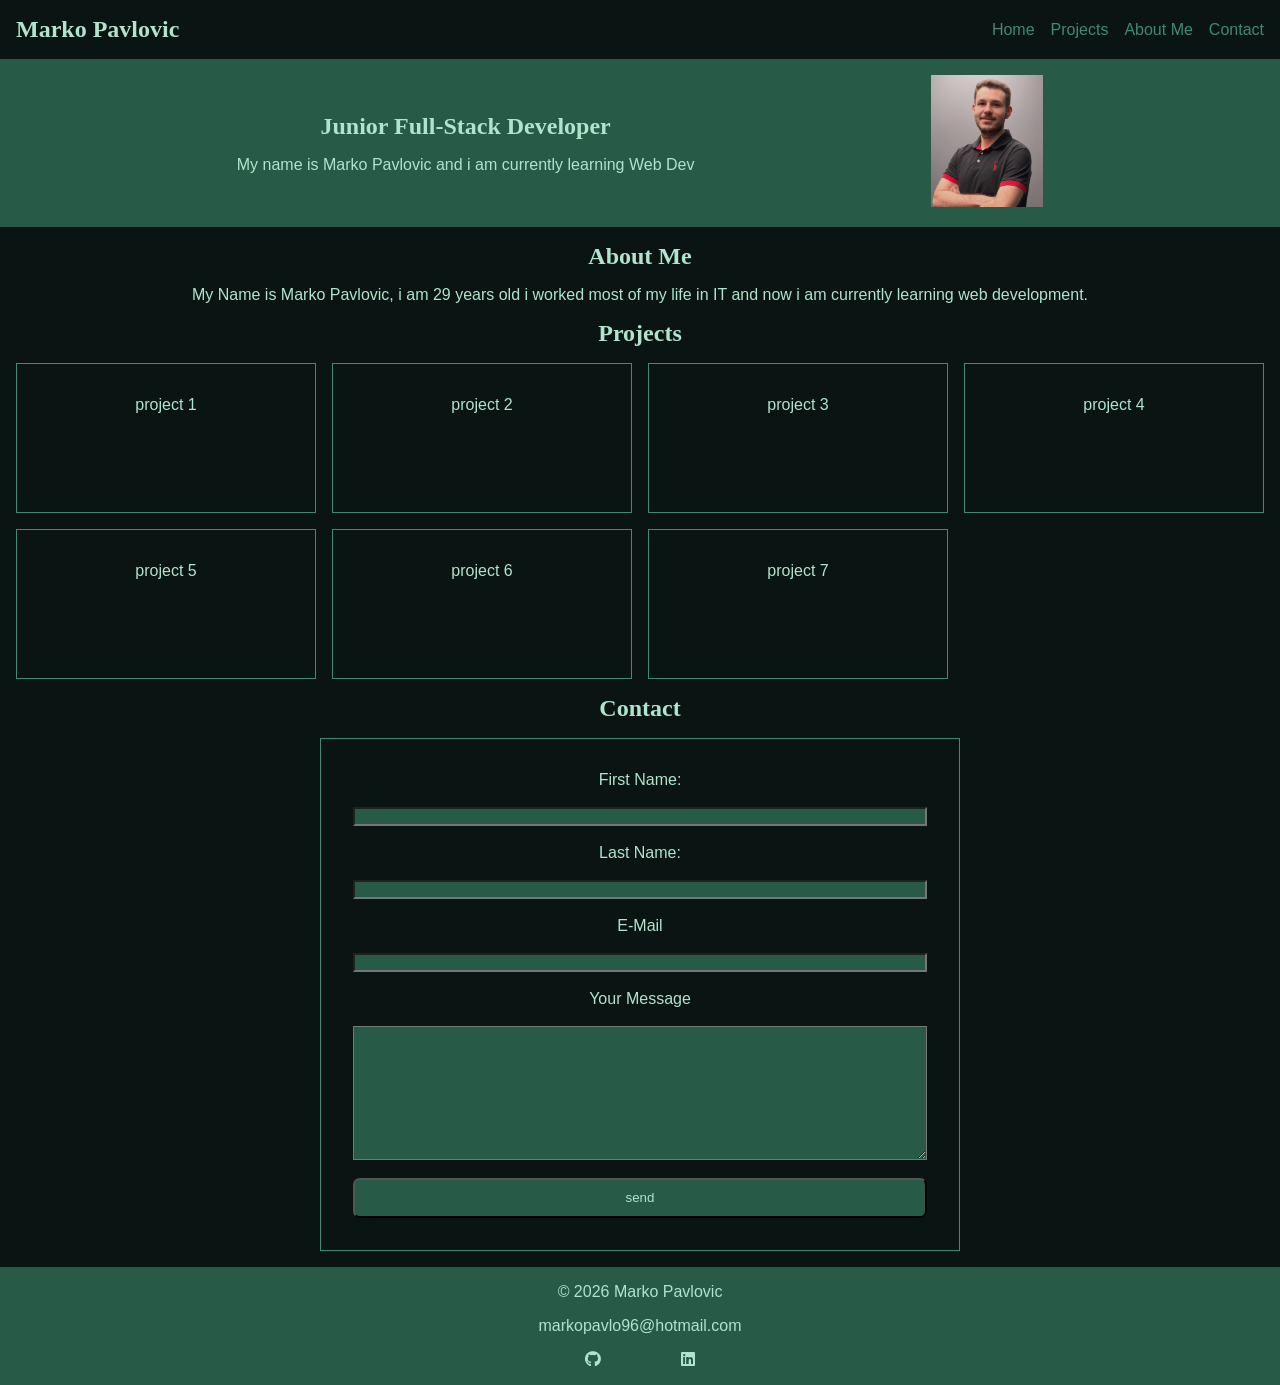
<file: index.html>
<!doctype html>
<html lang="en">
  <head>
    <meta charset="UTF-8" />
    <meta name="viewport" content="width=device-width, initial-scale=1.0" />
    <meta name="description" content="Portfolio Webpage" />
    <title>My Portfolio</title>
    <link rel="stylesheet" href="style.css" />
    <link
      rel="stylesheet"
      href="https://cdnjs.cloudflare.com/ajax/libs/font-awesome/6.5.0/css/all.min.css"
    />
  </head>
  <body>
    <header>
      <h1>Marko Pavlovic</h1>
      <input type="checkbox" id="menu-toggle" />
      <label for="menu-toggle" class="menu-icon">
        <i class="fa-solid fa-bars"></i>
      </label>
      <nav>
        <a href="#hero">Home</a>
        <a href="#projects">Projects</a>
        <a href="#aboutMe">About Me</a>
        <a href="#contact">Contact</a>
      </nav>
    </header>
    <main>
      <section id="hero">
        <div class="hero-text">
          <h2>Junior Full-Stack Developer</h2>
          <p>My name is Marko Pavlovic and i am currently learning Web Dev</p>
        </div>
        <div class="hero-img">
          <img src="Foto.png" alt="a photo that describes my appearance" />
        </div>
      </section>
      <section id="aboutMe">
        <h2>About Me</h2>
        <p>
          My Name is Marko Pavlovic, i am 29 years old i worked most of my life
          in IT and now i am currently learning web development.
        </p>
      </section>
      <section id="projects">
        <h2>Projects</h2>
        <div class="project-cards">
          <div class="project-card">project 1</div>
          <div class="project-card">project 2</div>
          <div class="project-card">project 3</div>
          <div class="project-card">project 4</div>
          <div class="project-card">project 5</div>
          <div class="project-card">project 6</div>
          <div class="project-card">project 7</div>
        </div>
      </section>
      <section id="contact">
        <h2>Contact</h2>
        <form method="get">
          <label for="fname">First Name:</label><br />
          <input type="text" id="fname" name="first-name" /><br />
          <label for="lname">Last Name:</label><br />
          <input type="text" name="last-name" id="lname" /><br />
          <label for="mail">E-Mail</label><br />
          <input type="email" id="mail" name="e-mail" /><br />
          <label for="user-message">Your Message</label><br />
          <textarea name="message" id="user-message"></textarea><br />
          <input class="input-btn" type="submit" value="send" />
        </form>
      </section>
    </main>

    <footer>
      <p>© 2026 Marko Pavlovic</p>
      <p>markopavlo96@hotmail.com</p>
      <div class="social-links">
        <a
          href="https://github.com/markopavlo69-svg"
          aria-label="Visit my Github Page"
          ><i class="fa-brands fa-github"></i
        ></a>
        <a
          href="https://www.linkedin.com/in/marko-pavlovic96/"
          aria-label="visit my linkedin page"
          ><i class="fa-brands fa-linkedin"></i
        ></a>
      </div>
    </footer>
  </body>
</html>
</file>
<file: style.css>
:root {
    --background-color: #091413;
    --accent-color-dark: #285A48;
    --accent-color-light: #408A71;
    --text-color: #B0E4CC;
    --font-primary: Verdana, Geneva, Tahoma, sans-serif;
    --font-heading: "Times New Roman", Times, serif;
}

* {
    margin: 0;
    padding: 0;
    box-sizing: border-box;
}
html{
    scroll-behavior: smooth;
}

body {
    display: flex;
    flex-direction: column;
    background-color: var(--background-color);
    color: var(--text-color);
    font-family: var(--font-primary);
}

nav a {
    text-decoration: none;
    color: var(--accent-color-light);
    font-size: 1rem;
}

h1, h2, h3 {
    font-family: var(--font-heading);
    font-size: 1.5rem;
}

p {
    font-size: 1rem;
}

header {
    display: flex;
    justify-content: space-between;
    align-items: center;
    margin: 0.5em;
    padding: 0.5em;
    
}

nav{
    display: flex;
    gap: 1em;
    
}

nav a{
    transition: transform 0.3s ease;
}
nav a:hover{
    transform: scale(1.1);
}


header p {
    text-align: center;
    font-size: 1rem;
    color: var(--accent-color-dark);
}

.hero-img img {
    width: 7rem;
    height: auto;
}

#hero {
    display: flex;
    flex-direction: column;
    justify-content: center;
    align-items: center;
    padding: 1em;
    background-color: var(--accent-color-dark);
    width: 100%;
    gap: 1em;
}

.hero-text {
    display: flex;
    flex-direction: column;
    justify-content: center;
    align-items: center;
    gap: 1em;
    text-align: center;
}

#aboutMe {
    display: flex;
    flex-direction: column;
    justify-content: center;
    align-items: center;
    gap: 1em;
    margin: 1em;
}

#aboutMe p {
    text-align: center;
}

#projects {
    display: flex;
    flex-direction: column;
    text-align: center;
    align-items: stretch;
    margin: 1em;
    gap: 1em;
}

.project-card {
    border: 1px solid var(--accent-color-light);
    transition: transform 0.3s ease;
    padding: 2em;
    min-height: 150px;
}
.project-card:hover{
    transform: scale(1.1);
}

.project-cards {
    display: grid;
    grid-template-columns: repeat(auto-fill, minmax(250px, 1fr));
    gap: 1em;
}

#contact {
    display: flex;
    flex-direction: column;
    justify-content: center;
    align-items: center;
    gap: 1em;
}

#contact input {
    background-color: var(--accent-color-dark);
    color: var(--text-color);
    width: 100%;
}

#contact textarea {
    background-color: var(--accent-color-dark);
    color: var(--text-color);
    width: 100%;
    height: 10em;
}

form {
    display: flex;
    flex-direction: column;
    border: 1px solid var(--accent-color-light);
    padding: 2em;
    justify-content: center;
    align-items: center;
    width: 90%;
}

.input-btn {
    border-radius: 0.5em;
    height: 3em;
    width: 5em;
    color: var(--text-color);
    transition: transform 0.3s ease;
}

.input-btn:hover{
    transform: scale(1.1);
}

footer {
    display: flex;
    flex-direction: column;
    gap: 1em;
    background-color: var(--accent-color-dark);
    padding: 1em;
    margin-top: 1em;
    justify-content: center;
    align-items: center;
}

.social-links {
    display: flex;
    justify-content: space-evenly;
    gap: 5em;
}

.social-links a {
    color: var(--text-color);
}

#menu-toggle {
    display: none;
}

.menu-icon {
    display: none;
    color: var(--accent-color-light);
    font-size: 1.5em;
    cursor: pointer;
}

/* Mobile */
@media (max-width: 768px) {
    header {
        position: relative;
    }

    .menu-icon {
        display: block;
    }

    nav {
        display: none;
        flex-direction: column;
        position: absolute;
        top: 100%;
        right: 0;
        background-color: var(--background-color);
        color: var(--text-color);
        padding: 0.5em;
        border-radius: 0.5em;
        gap: 1em;
        z-index: 10;
    }

    #menu-toggle:checked ~ nav {
        display: flex;
    }
}

/* Desktop */
@media (min-width: 1024px) {
    #hero {
        flex-direction: row;
        justify-content: space-evenly;
    }
    form{
        width: 50%;
    }
}
</file>
